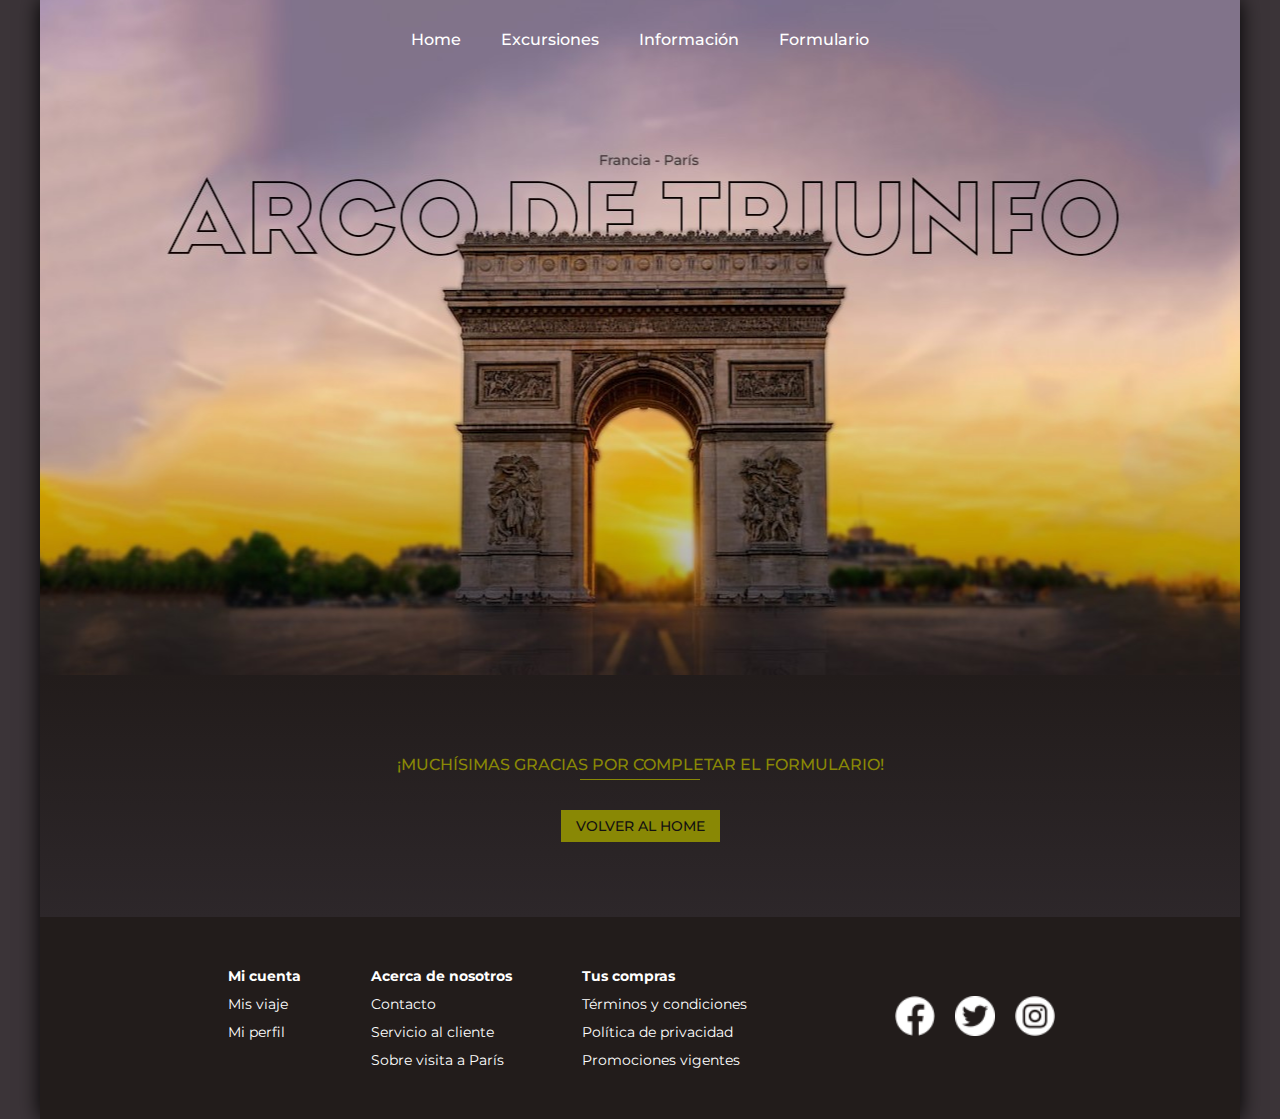
<file: html/agradecimiento.html>
<!DOCTYPE html>
<html lang="es">
<head>
    <meta charset="UTF-8">
    <meta name="viewport" content="width=device-width, initial-scale=1.0">
    <link rel="stylesheet" href="../css/style.css">
    <link rel="stylesheet" href="../css/styleres.css">
    <title>Gracias por tu mensaje</title>
</head>
<body>
    <div class="container">
        <div class="top">
            <header>
                <h1>ARCO DE TRIUNFO PARIS</h1>
                <nav>
                    <ul>
                        <li><a href="../index.html">Home</a></li>
                        <li><a href="excursiones.html">Excursiones</a></li>
                        <li><a href="informacion.html">Información</a></li>
                        <li><a href="formulario.html">Formulario</a></li>
                    </ul>
                </nav>
            </header>
        </div>
        <main>
            <section class="title-agradecimiento">
                <h2>¡Muchísimas gracias por completar el formulario!</h2>
                <div class="line"></div>
                <div class="boton">
                    <a href="../index.html">VOLVER AL HOME</a>
                </div>
            </section>
        </main>
        <footer>
            <div class="footer-l footercontent">
                <ul>
                    <li><strong>Mi cuenta</strong></li>
                    <li>Mis viaje</li>
                    <li>Mi perfil</li>
                </ul>
                <ul>
                    <li><strong>Acerca de nosotros</strong></li>
                    <li>Contacto</li>
                    <li>Servicio al cliente</li>
                    <li>Sobre visita a París</li>
                </ul>
                <ul>
                    <li><strong>Tus compras</strong></li>
                    <li>Términos y condiciones</li>
                    <li>Política de privacidad</li>
                    <li>Promociones vigentes</li>
                </ul>
            </div>
            <div class="footer-r footercontent">
                <img width="40" style="color:#fff;" src="../img/facebook.png" alt="img-redes">
                <img width="40" src="../img/twitter.png" alt="img-redes">
                <img width="40" src="../img/instagram.png" alt="img-redes">
            </div>
        </footer>
    </div>
</body>
</html>
</file>
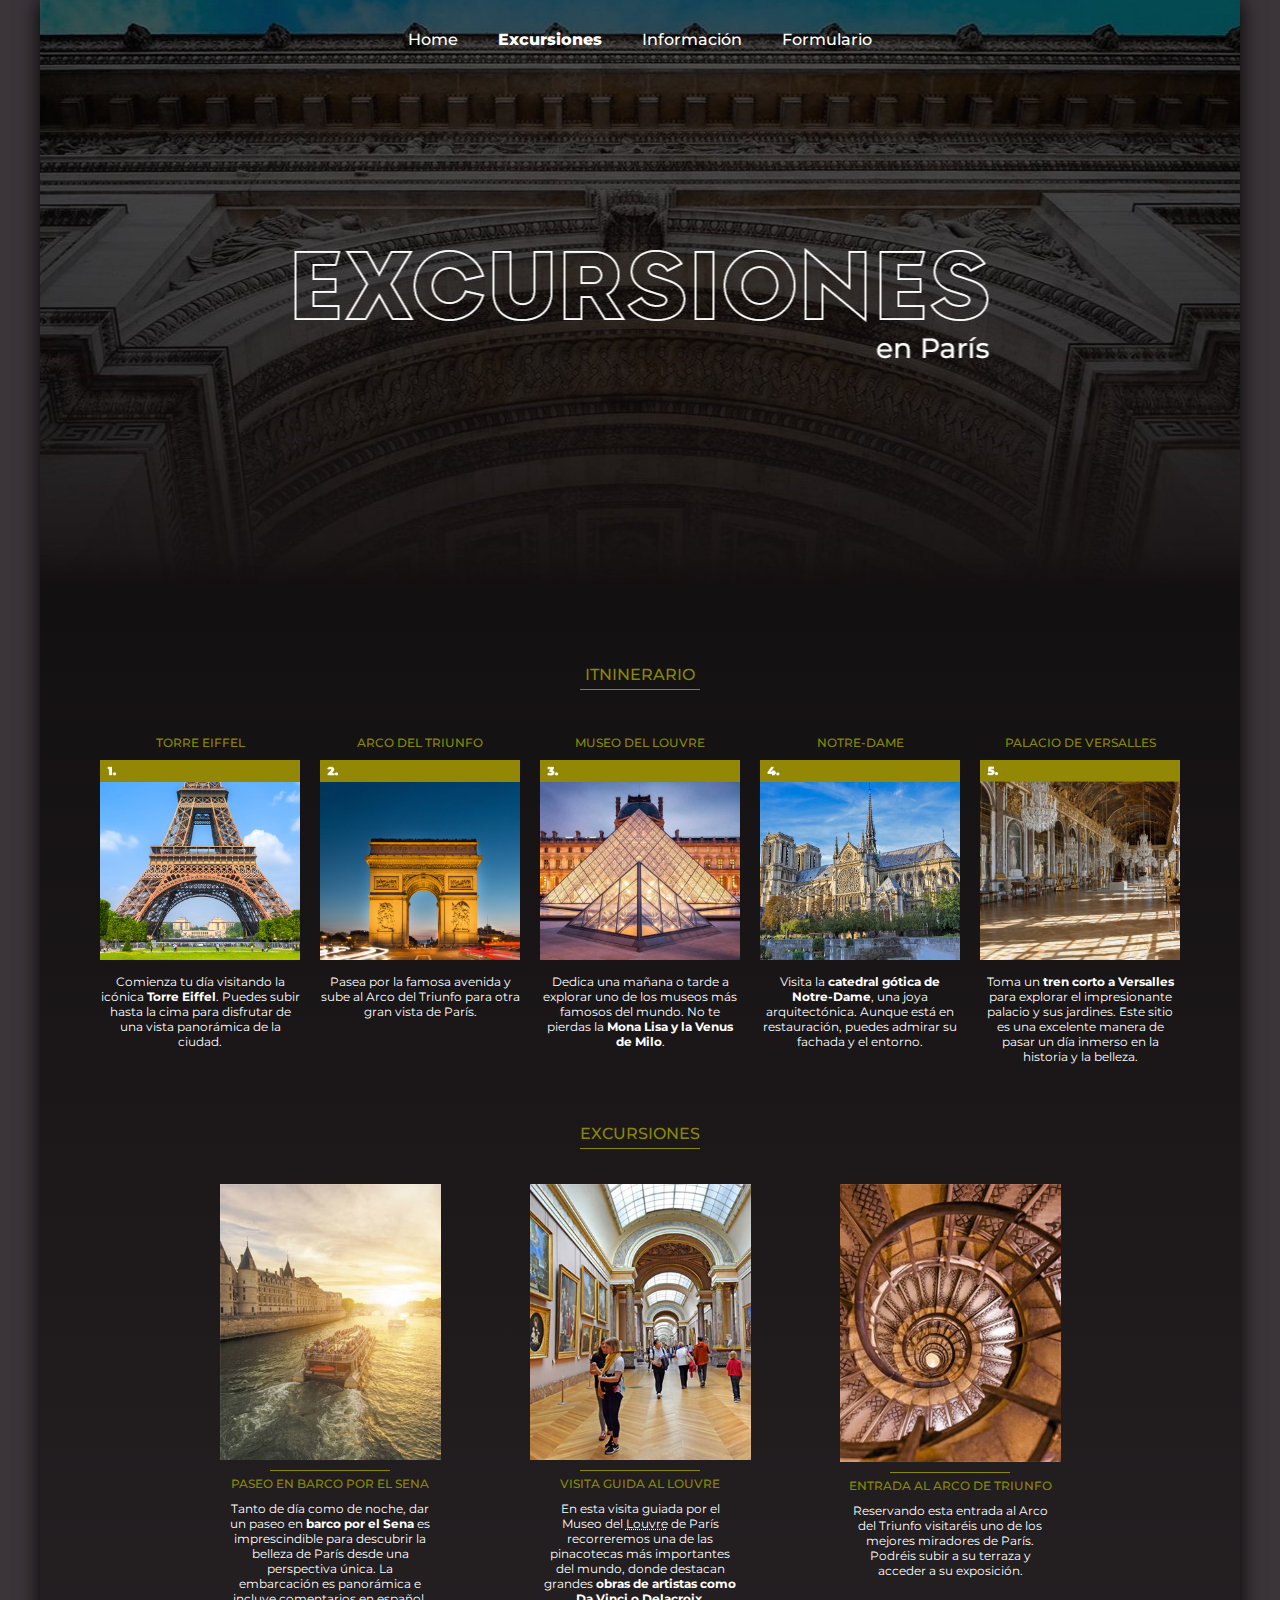
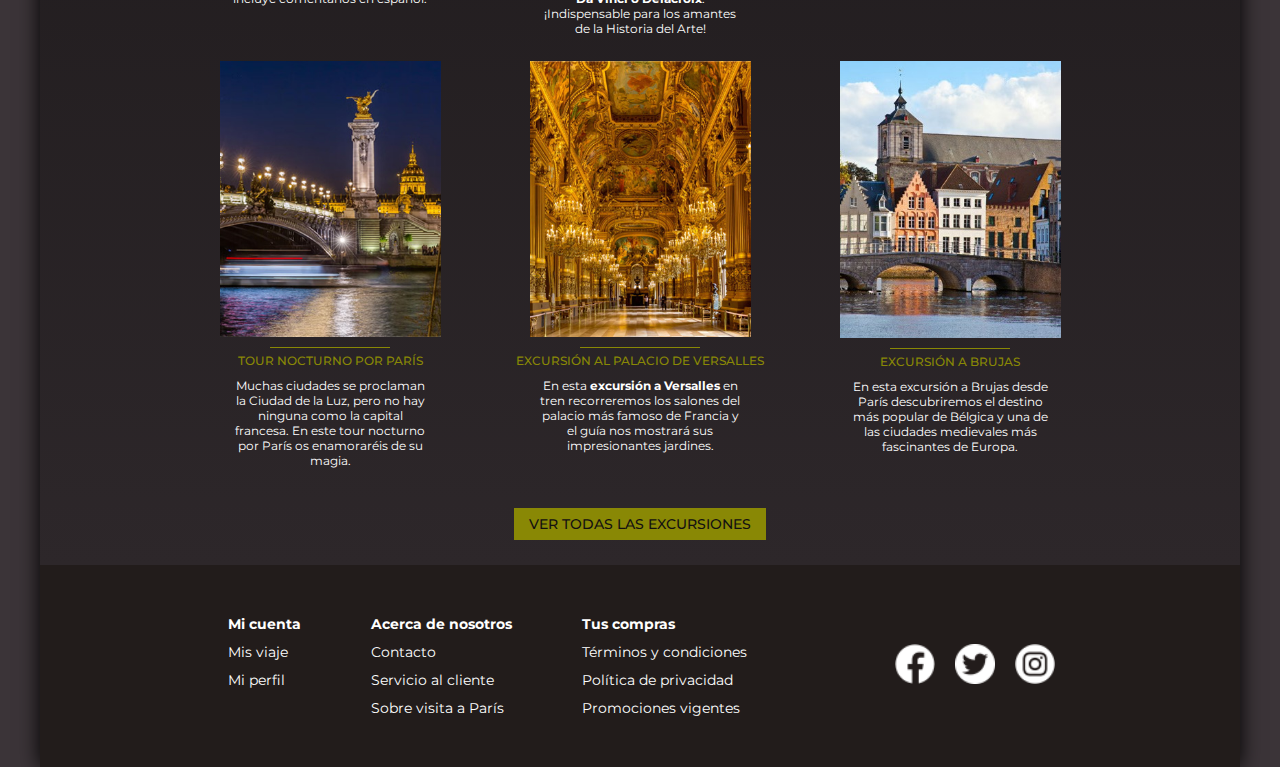
<file: html/excursiones.html>
<!DOCTYPE html>
<html lang="es">
<head>
    <meta charset="UTF-8">
    <meta name="viewport" content="width=device-width, initial-scale=1.0">
    <link rel="stylesheet" href="../css/style.css">
    <link rel="stylesheet" href="../css/styleres.css">
    <title>ARCO DE TRIUNFO - Excursiones</title>
</head>
<body>
    <div class="container">
        <div class="top-excursiones">
            <header>
                <h1>ARCO DE TRIUNFO PARIS</h1>
                <nav>
                    <ul>
                        <li><a href="../index.html">Home</a></li>
                        <li><a id="open" href="excursiones.html">Excursiones</a></li>
                        <li><a href="informacion.html">Información</a></li>
                        <li><a href="formulario.html">Formulario</a></li>
                    </ul>
                </nav>
            </header>
        </div>
        <main class="main-2">
            <div class="section-0-itinerario">
                <div class="titles">
                    <h2>ITNINERARIO</h2>
                    <div class="line"></div>
                </div>
                <div class="itinerario">
                    <div class="punto">
                        <h3>TORRE EIFFEL</h3>
                        <div><img src="../img/itinerario1.jpg" alt=""></div>
                        <p>Comienza tu día visitando la icónica <strong>Torre Eiffel</strong>. Puedes subir hasta la cima para disfrutar de una vista panorámica de la ciudad.</p>
                    </div>
                    <div class="punto">
                        <h3>Arco del Triunfo</h3>
                        <div><img src="../img/itinerario2.jpg" alt=""></div>
                        <p>Pasea por la famosa avenida y sube al Arco del Triunfo para otra gran vista de París.</p>
                    </div>
                    <div class="punto">
                        <h3>Museo del Louvre</h3>
                        <div><img src="../img/itinerario3.jpg" alt=""></div>
                        <p>Dedica una mañana o tarde a explorar uno de los museos más famosos del mundo. No te pierdas la <strong>Mona Lisa y la Venus de Milo</strong>.</p>
                    </div>
                    <div class="punto">
                        <h3>Notre-Dame</h3>
                        <div><img src="../img/itinerario4.jpg" alt=""></div>
                        <p>Visita la <strong>catedral gótica de Notre-Dame</strong>, una joya arquitectónica. Aunque está en restauración, puedes admirar su fachada y el entorno.</p>
                    </div>
                    <div class="punto">
                        <h3>Palacio de Versalles</h3>
                        <div><img src="../img/itinerario5.jpg" alt=""></div>
                        <p>Toma un <strong>tren corto a Versalles</strong> para explorar el impresionante palacio y sus jardines. Este sitio es una excelente manera de pasar un día inmerso en la historia y la belleza.</p>
                    </div>
                </div>
            </div>
            <div class="section-1-excursiones">
                <div class="titles">
                    <h2>EXCURSIONES</h2>
                    <div class="line"></div>
                </div>
                <div class="excursiones">
                    <div class="excursion">
                        <img src="../img/excursion1.jpg" alt="foto-excursion">
                        <div class="line"></div>
                        <h3>PASEO EN BARCO POR EL SENA</h3>
                        <p>Tanto de día como de noche, dar un paseo en <strong>barco por el Sena</strong> es imprescindible para descubrir la belleza de París desde una perspectiva única. La embarcación es panorámica e incluye comentarios en español.</p>
                    </div>
                    <div class="excursion">
                        <img src="../img/excursion2.jpg" alt="foto-excursion">
                        <div class="line"></div>
                        <h3>VISITA GUIDA AL LOUVRE</h3>
                        <p>En esta visita guiada por el Museo del <abbr title="Louvre">Louvre</abbr> de París recorreremos una de las pinacotecas más importantes del mundo, donde destacan grandes <strong>obras de artistas como Da Vinci o Delacroix</strong>. ¡Indispensable para los amantes de la Historia del Arte!</p>
                    </div>
                    <div class="excursion">
                        <img src="../img/excursion3.jpg" alt="foto-excursion">
                        <div class="line"></div>
                        <h3>ENTRADA AL ARCO DE TRIUNFO</h3>
                        <p>Reservando esta entrada al Arco del Triunfo visitaréis uno de los mejores miradores de París. Podréis subir a su terraza y acceder a su exposición.</p>
                    </div>
                    <div class="excursion">
                        <img src="../img/excursion4.jpg" alt="foto-excursion">
                        <div class="line"></div>
                        <h3>TOUR NOCTURNO POR PARÍS</h3>
                        <p>Muchas ciudades se proclaman la Ciudad de la Luz, pero no hay ninguna como la capital francesa. En este tour nocturno por París os enamoraréis de su magia.</p>
                    </div>
                    <div class="excursion">
                        <img src="../img/excursion5.jpg" alt="foto-excursion">
                        <div class="line"></div>
                        <h3>EXCURSIÓN AL PALACIO DE VERSALLES</h3>
                        <p>En esta <strong>excursión a Versalles</strong> en tren recorreremos los salones del palacio más famoso de Francia y el guía nos mostrará sus impresionantes jardines.</p>
                    </div>
                    <div class="excursion">
                        <img src="../img/excursion6.jpg" alt="foto-excursion">
                        <div class="line"></div>
                        <h3>EXCURSIÓN A BRUJAS</h3>
                        <p>En esta excursión a Brujas desde París descubriremos el destino más popular de Bélgica y una de las ciudades medievales más fascinantes de Europa.</p>
                    </div>
                </div>
                <div class="boton">
                    <a href="#"><p>VER TODAS LAS EXCURSIONES</p></a>
                </div>
            </div>
        </main>
        <footer>
            <div class="footer-l footercontent">
                <ul>
                    <li><strong>Mi cuenta</strong></li>
                    <li>Mis viaje</li>
                    <li>Mi perfil</li>
                </ul>
                <ul>
                    <li><strong>Acerca de nosotros</strong></li>
                    <li>Contacto</li>
                    <li>Servicio al cliente</li>
                    <li>Sobre visita a París</li>
                </ul>
                <ul>
                    <li><strong>Tus compras</strong></li>
                    <li>Términos y condiciones</li>
                    <li>Política de privacidad</li>
                    <li>Promociones vigentes</li>
                </ul>
            </div>
            <div class="footer-r footercontent">
                <img width="40" style="color:#fff;" src="../img/facebook.png" alt="img-redes">
                <img width="40" src="../img/twitter.png" alt="img-redes">
                <img width="40" src="../img/instagram.png" alt="img-redes">
            </div>
        </footer>
    </div>

</body>
</file>
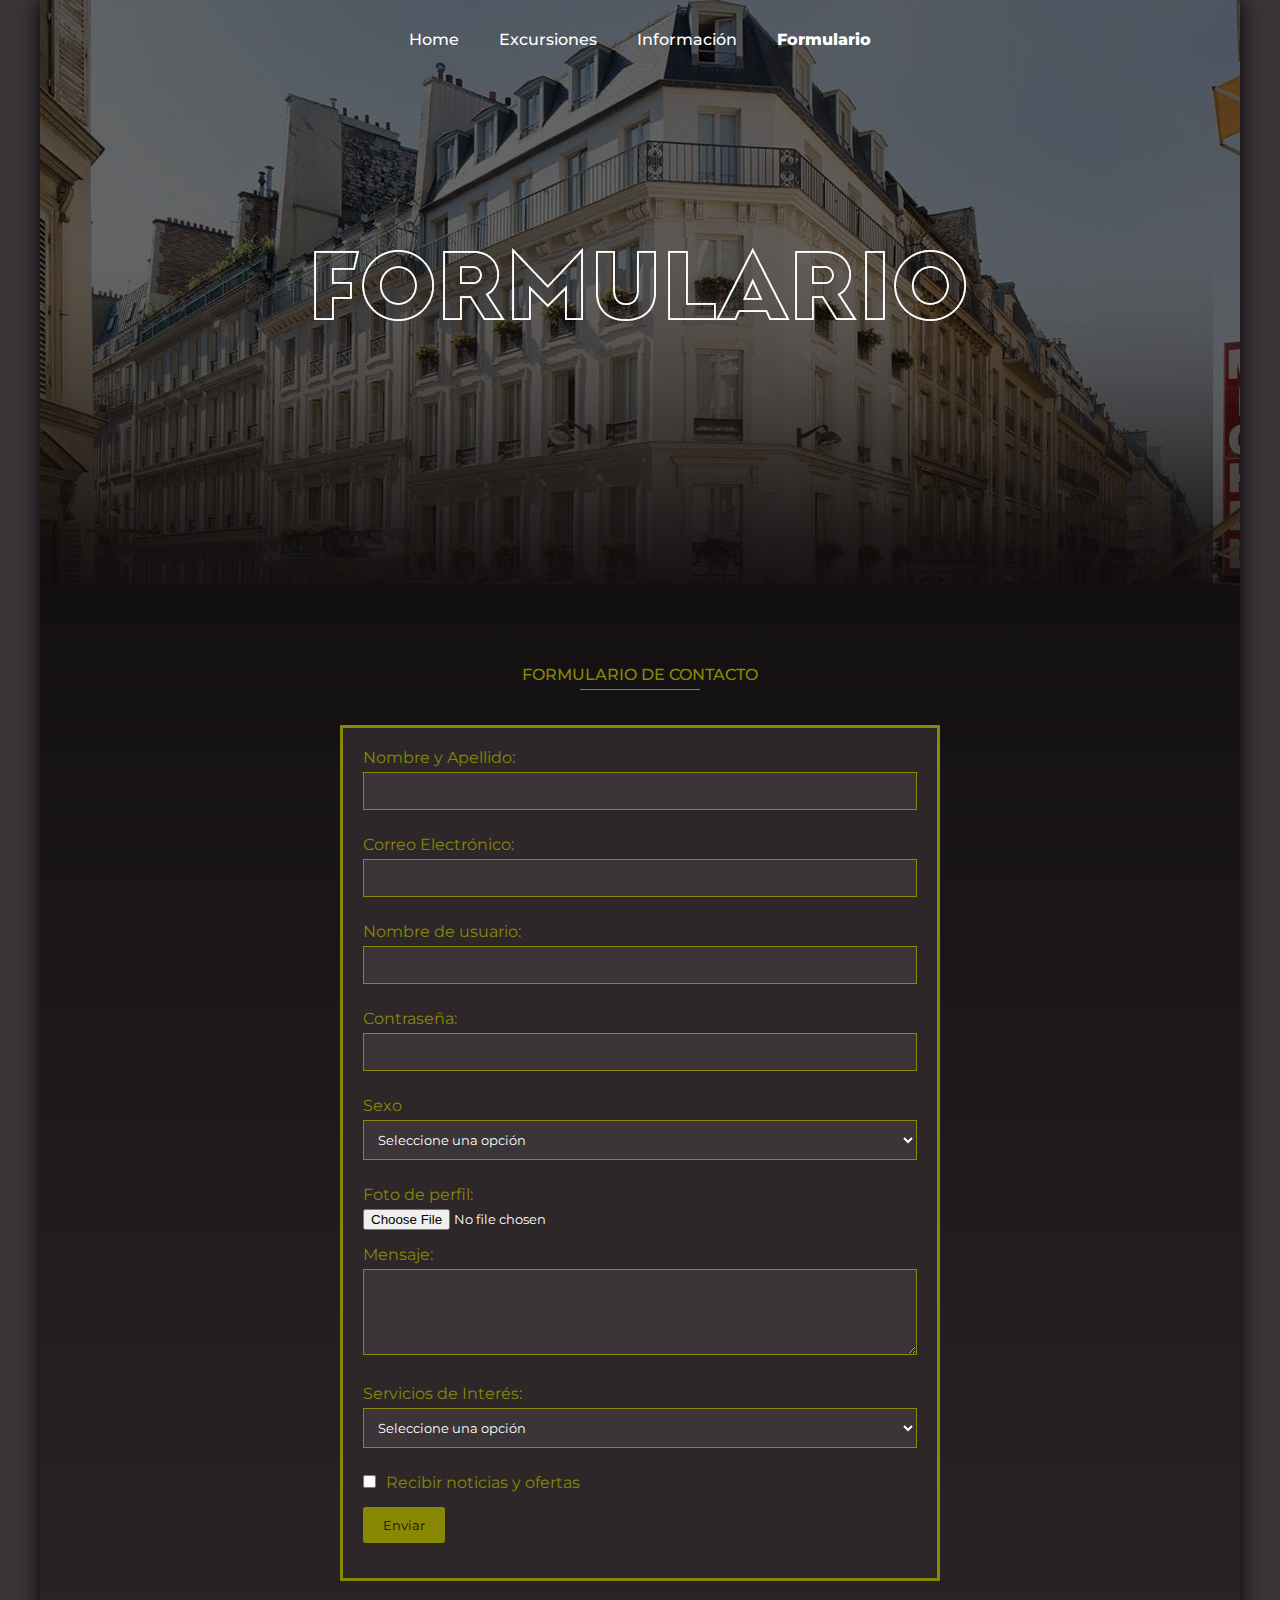
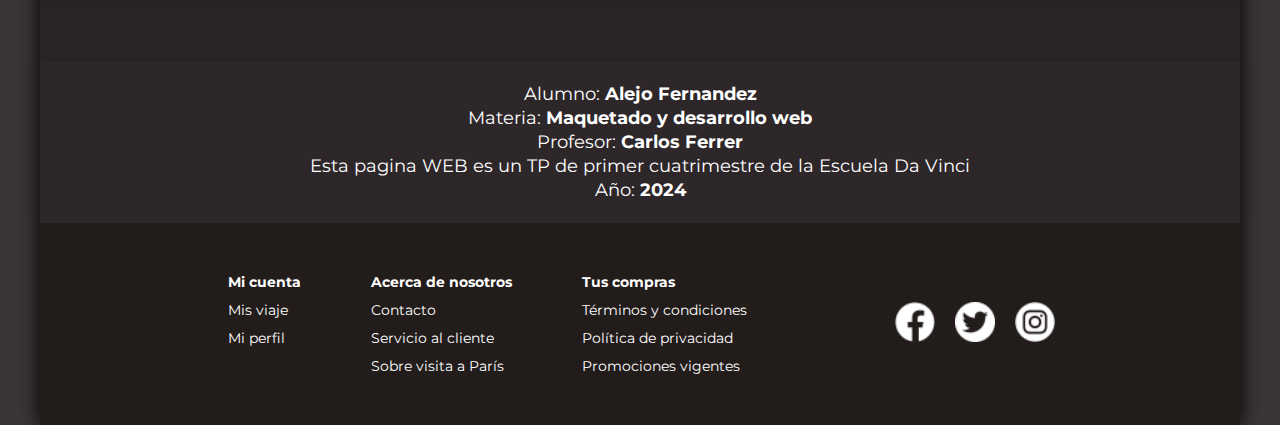
<file: html/formulario.html>
<!DOCTYPE html>
<html lang="es">
<head>
    <meta charset="UTF-8">
    <meta name="viewport" content="width=device-width, initial-scale=1.0">
    <link rel="stylesheet" href="../css/style.css">
    <link rel="stylesheet" href="../css/styleres.css">
    <title>ARCO DE TRIUNFO - Hoteles</title>
</head>
<body>
    <div class="container">
        <div class="top-hoteles">
            <header>
                <h1>ARCO DE TRIUNFO PARIS</h1>
                <nav>
                    <ul>
                        <li><a href="../index.html">Home</a></li>
                        <li><a href="excursiones.html">Excursiones</a></li>
                        <li><a href="informacion.html">Información</a></li>
                        <li><a id="open" href="formulario.html">Formulario</a></li>
                    </ul>
                </nav>
            </header>
        </div>
        <main class="main-2">
            <div class="titles">
                <h2>Formulario de Contacto</h2>
                <div class="line"></div>
            </div>
            <div class="formulario">
                <form action="agradecimiento.html" method="GET" class="contact-form">
                    <div class="form-group">
                        <label for="name">Nombre y Apellido:</label>
                        <input type="text" id="name" name="name" required>
                    </div>
                    <div class="form-group">
                        <label for="email">Correo Electrónico:</label>
                        <input type="email" id="email" name="email" required>
                    </div>
                    <div class="form-group">
                        <label for="name">Nombre de usuario:</label>
                        <input type="text" id="username" name="username" required>
                    </div>
                    <div class="form-group">
                        <label for="name">Contraseña:</label>
                        <input type="password" id="password" name="password" required>
                    </div>
                    <div class="form-group">
                        <label for="message">Sexo</label>
                        <select id="sexo" name="consulta" required>
                            <option value="">Seleccione una opción</option>
                            <option value="masculino">Masculino</option>
                            <option value="femenino">Femenino</option>
                            <option value="otro">Otro</option>
                        </select>
                    </div>
                    <div class="form-group">
                        <label for="name">Foto de perfil:</label>
                        <input type="file" id="name" name="name" required>
                    </div>
                    <div class="form-group">
                        <label for="message">Mensaje:</label>
                        <textarea id="message" name="message" rows="4" required></textarea>
                    </div>
                    <div class="form-group">
                        <label for="services">Servicios de Interés:</label>
                        <select id="services" name="consulta" required>
                            <option value="">Seleccione una opción</option>
                            <option value="precios">Tour</option>
                            <option value="disponibilidad">Hotel</option>
                            <option value="alojamiento">Gastronomía</option>
                            <option value="soporte">Evento</option>
                        </select>
                    </div>
                    <div class="form-group">
                        <label><input type="checkbox" name="subscribe" value="yes">Recibir noticias y ofertas</label>
                    </div>
                    <div class="form-group">
                        <button type="submit">Enviar</button>
                    </div>
                </form>
            </div>
            <div class="info">
                <p>Alumno: <strong>Alejo Fernandez</strong></p>
                <p>Materia: <strong>Maquetado y desarrollo web</strong></p>
                <p>Profesor: <strong>Carlos Ferrer</strong></p>
                <p>Esta pagina WEB es un TP de primer cuatrimestre de la Escuela Da Vinci</p>
                <p>Año: <strong>2024</strong></p>
            </div>
        </main>
        <footer>
            <div class="footer-l footercontent">
                <ul>
                    <li><strong>Mi cuenta</strong></li>
                    <li>Mis viaje</li>
                    <li>Mi perfil</li>
                </ul>
                <ul>
                    <li><strong>Acerca de nosotros</strong></li>
                    <li>Contacto</li>
                    <li>Servicio al cliente</li>
                    <li>Sobre visita a París</li>
                </ul>
                <ul>
                    <li><strong>Tus compras</strong></li>
                    <li>Términos y condiciones</li>
                    <li>Política de privacidad</li>
                    <li>Promociones vigentes</li>
                </ul>
            </div>
            <div class="footer-r footercontent">
                <img width="40" style="color:#fff;" src="../img/facebook.png" alt="img-redes">
                <img width="40" src="../img/twitter.png" alt="img-redes">
                <img width="40" src="../img/instagram.png" alt="img-redes">
            </div>
        </footer>
    </div>
</body>
</file>
<file: css/style.css>
@import url('https://fonts.googleapis.com/css2?family=Montserrat:ital,wght@0,100..900;1,100..900&display=swap');
@import url('https://fonts.googleapis.com/css2?family=Work+Sans:ital,wght@0,100..900;1,100..900&display=swap');

*{
    margin: 0;
    padding: 0;
    box-sizing: border-box;
    font-family: "Montserrat", sans-serif;
    scroll-behavior: smooth;
}

/* MARGENES GENERALES */
.container{
    max-width: 1200px;
    margin: auto;
    box-shadow: 0px 0px 20px;
}

/* GENERALES */
h1{
    font-size: 0px;
}

h2{
    font-weight: 500;
    font-size: 16px;
    color: #898805;
    text-transform: uppercase;
}
h3{
    font-weight: 500;
    font-size: 12px;
    color: #898805;
    text-transform: uppercase;
}
.line{
    width: 120px;
    height: 1px;
    background-color: #898805;
}
.titles{
    display: flex;
    align-items: center;
    text-align: center;
    flex-direction: column;
    margin-top: 50px;
}

/* HEADER - HEADER */
.top{
    background-image: url("../img/arc2.jpg");
    background-position: center bottom;
    height: 75vh;
}

.top-excursiones{
    background-image: url("../img/excursiones.jpg");
    background-position: center bottom;
    height: 65vh;
}

.top-gastronomia{
    background-image: url("../img/gastronomia.jpg");
    background-position: center bottom;
    height: 65vh;
}

.top-hoteles{
    background-image: url("../img/hoteles.jpg");
    background-position: center bottom;
    height: 65vh;
}

/* Pestaña que esta abierta */
#open{
    font-weight: 800;
}

header nav ul{
    display: flex;
    justify-content: center;
    align-items: center;
    list-style: none;
    padding: 30px;
}

header nav ul li a{
    text-decoration: none;
    color: rgb(255, 255, 255);
    margin: 20px;
    font-weight: 500;
}

/* MENU 2 */
.menu{
    background-color: #181413;
    padding: 5px;
}

.menu nav{
    margin: 20px;
}

.menu nav ul{
    list-style: none;
    display: flex;
    justify-content: center;
}

.menu nav ul li a{
    color: #fff;
    text-decoration: none;
    margin: 20px;
}

/* BODY  */
body{
    background-color: #3b3438;
}

/* MAIN */
main{
    background-image: linear-gradient(#221c1b, #2d272a);
    color: white;
    padding-top: 30px;
}

.main-2{
    background-image: linear-gradient( #131011, #2d272a);
}

.section-1 p, .section-3 p{
    margin: 10px;
    font-size: 14px;
}

.line{
    margin: 5px;
}

/* section-0 - section-0 */
.noticias{
    display: flex;
    flex-wrap: wrap;
    justify-content: center;
}

.noticia{
    display: flex;
    flex-direction: column;
    text-align: center;
    align-items: center;
    margin: 20px;
    transition: transform 0.4s ease-in-out;
}

.noticia:hover{
    transform: scale(1.05);
}

.noticias .noticia img, .noticias .noticia video{
    width: 400px;
    height: 230px;
    border:solid 5px #898805;
}

.noticias .noticia p{
    font-size: 14px;
    width: 400px;
    margin: 10px;
}

.noticias .noticia h2{
    margin: 10px;
}

.section-0-itinerario .itinerario .punto img{
    margin-block: 10px;
    width: 200px;
}

.itinerario{
    display: flex;
    flex-wrap: wrap;
    justify-content: center;
    padding-top: 30px;
    text-align: center;
}

.punto:hover{
    transform: scale(1.05);
}

.punto{
    width: 200px;
    margin: 10px;
    transition: transform 0.4s ease-in-out;
}

.punto p{
    font-size: 12px;
}

/* section-1 - section-1 */
/* HOME */
.section-1{
    margin-inline: 100px;
    text-align: center;
    align-items: center;
    display: flex;
    flex-direction: column;
}

/* EXCURSIONES */
.section-1-excursiones{
    text-align: center;
}

.excursiones{
    display: flex;
    flex-wrap: wrap;
    justify-content: center;
    margin-top: 20px;
}

.excursion{
    width: 300px;
    margin: 5px;
    display: flex;
    flex-direction: column;
    align-items: center;
}

.excursion img{
    width: 221px;
    margin: 5px;
}

.excursion p{
    font-size: 12px;
    margin: 10px;
    margin-inline: 50px;
}

.boton{
    display: flex;
    justify-content: center;
    padding: 25px;
}

.boton a{
    text-decoration: none;
    color: #131011;
    font-size: 14px;
    background-color: #898805;
    padding: 7px 15px;
    display: flex;
    justify-content: center;
    font-weight: 500;
    transition: background-color 0.2s ease-in-out;
}

.boton-mas{
    display: flex;
    justify-content: center;
    margin: 25px;
}

.boton-mas a{
    text-decoration: none;
    color: #131011;
    font-size: 14px;
    background-color: #898805;
    padding: 7px 15px;
    display: flex;
    justify-content: center;
    font-weight: 500;
    transition: background-color 0.2s ease-in-out;
}

.boton a:hover{
    background-color:rgb(161, 161, 8);
}

/* GASTRONOMIA */
.comidas{
    display: flex;
    flex-wrap: wrap;
    justify-content: center;
}

.comida{
    width: 250px;
    margin-top: 40px;
    margin-inline: 10px;
    transition: transform 0.5s ease-in-out;
}

.comida:hover{
    transform: scale(1.1);
}

.comidas .comida img{
    width: 180px;
}

.comidas .comida h3{
    margin: 5px;
}

.comidas .comida p{
    margin: 8px;
    font-size: 14px;
    margin-inline: 20px;
}



/* section-2 - section-2 */
/* HOME */
.galeria{
    display: flex;
    flex-wrap: wrap;
    margin-inline: 50px;
    justify-content: center;
    align-items: flex-start;
    height: 550px;
}

.galeria img{
    margin: 15px;
    transition: scale 0.2s ease-in-out;
}

.galeria img:hover{
    scale: 1.05;
}

/* EXCURSIONES */
.evento{
    padding: 20px;
    display: flex;
    padding-inline: 100px;
}

.evento div img{
    width: 350px;
}

.evento div{
    margin: 10px;
    display: flex;
    flex-direction: column;
    align-items: flex-start;
}

.evento div h3, .evento div h2, .evento div p{
    margin: 5px;
}

.evento div p{
    font-size: 14px;
}

/* GASTRONOMIA */
.restaurantes{
    display: flex;
    flex-wrap: wrap;
    justify-content: center;
    text-align: center;
}

.restaurant{
    width: 300px;
    margin: 20px;
    display: flex;
    flex-direction: column;
    align-items: center;
}

.restaurant img{
    width: 240px;
}
.restaurant .line{
    margin-top: 10px;
}
.restaurant p{
    margin: 10px;
    font-size: 14px;
    margin-inline: 40px;
}

/* section-3 - section-3 */
.section-3{
    padding-inline: 100px;
    text-align: center;
    align-items: center;
    background-color: #221c1b;
}

.section-3 .titles h2{
    margin-top: 20px;
}

.historicos{
    display: flex;
    margin: 40px;
}

.procerimg{
    width: 200px;
    height: 280px;
}

.procer{
    margin-bottom: 20px;
}

.procer p{
    font-size: 13px;
    padding-inline: 35px;
    padding-top: 5px;
}

/* section-4 - section-4 */
.section-4{
    text-align: center;
}

.section-4 iframe{
    margin: 20px;
    margin-bottom: 50px;
}

/* FOOTER - FOOTER */
footer{
    background-color:#221c1b;
    color: #fff;
    display: flex;
    align-items: center;
    justify-content: center;
    font-size: 14px;
}

.footercontent{
    margin: 40px;
}

.footer-l{
    display: flex;
}

.footer-l ul{
    list-style: none;
    margin-right: 50px;
}

.footer-l ul li{
    margin: 10px;
}

.footer-r img{
    margin: 8px;
    transition: transform 0.2s ease-in-out;
}

.footer-r img:hover{
    transform: scale(1.1);
}

/* FORMULARIO */
.formulario{
    padding: 30px;
}

.contact-form {
    background-color: #2d272a;
    padding: 20px;
    margin: auto;
    max-width: 600px;
    border: 3px solid #898805;
}

.contact-form .form-group {
    margin-bottom: 15px;
}

.contact-form label {
    display: block;
    margin-bottom: 5px;
    color: #898805;
}

.contact-form input[type="text"],
.contact-form input[type="email"],
.contact-form input[type="password"],
.contact-form textarea,
.contact-form select {
    width: 100%;
    padding: 10px;
    margin-bottom: 10px;
    border: 1px solid #898805;
    background-color: #3b3438;
    color: white;
}

.contact-form input[type="checkbox"] {
    margin-right: 10px;
}

.contact-form button {
    background-color: #898805;
    color: #131011;
    padding: 10px 20px;
    border: none;
    border-radius: 3px;
    cursor: pointer;
    transition: background-color 0.2s ease-in-out;
}

.contact-form button:hover {
    background-color: rgb(161, 161, 8);
}

/* Estilos para el bloque de información */
.info {
    margin-top: 50px;
    background-color: #2d272a;
    padding: 20px;
    box-shadow: 0 0 10px rgba(0, 0, 0, 0.1);
    text-align: center;
}

.info p {
    margin: 0;
    color: #ffffff;
    margin: 2px;
    font-size: 18px;
}

/* AGRADECIMIENTO */
.title-agradecimiento{
    display: flex;
    align-items: center;
    text-align: center;
    flex-direction: column;
    padding: 50px;
}
</file>
<file: css/styleres.css>
@media (max-width: 768px) {
    .top{
        background-size: cover;
        height: 30vh;
    }
    header nav ul li a{
        margin: 12px;
        font-size: 12px;
    }
    /* SECTION 1 */
    .section-1{
        margin-inline: 0px;
    }
    .titles{
        margin-top: 0px;
    }
    /* SECTION 2 */
    .galeria{
        height: auto;
        margin-inline: 0px;
    }
    .galeria img{
        width: 150px;
        height: 120px;
        transform: translateY(0px) !important;
    }
    .galeria {
        margin-inline: 0px;
    }
    /* SECTION 3 */
    .section-3{
        padding-inline: 0px;
    }
    .history-p{
        margin: 20px !important;
    }    
    .section-3 div p{
        font-size: 10px;
    }
    .procerimg{
        width: 100px;
        height: 140px;
    }
    .historicos{
        margin: 20px;
    }
    .procer p{
        padding-inline: 0px;
        padding-top: 0px;
        font-size: 10px;
    }
    /* SECTION 4 */
    .section-4 iframe{
        margin-top: 20px;
        width: 350px;
        height: 200px;
    }
    /* FOOTER */
    footer{
        padding: 15px;
    }
    .footercontent {
        margin: 5px;
        font-size: 10px;
    }
    .footer-l ul li {
        margin: 5px;
    }
    .footer-l ul {
        margin-right: 10px;
    }
    .footer-r{
        display: flex;
        flex-direction: column;
    }
    .footer-r img{
        width: 25px;
        margin: 4px;
    }

    /* EXCURSIONES*/
    .top-excursiones{
        background-size: cover;
        height: 25vh;
    }
    .section-0-itinerario .itinerario .punto img {
        width: 160px;
    }
    .punto{
        margin: 0px;
        margin-bottom: 20px;
    }
    .punto p{
        margin-inline: 20px;
        font-size: 12px;
    }
    .excursion{
        width: 150px;
    }
    .excursion img {
        width: 120px;
        margin: 5px;
    }
    .excursion p {
        font-size: 10px;
        margin: 10px;
    }
    .boton a{
        font-size: 12px;
    }

    /* INFORMACION */
    .top-gastronomia{
        background-size: cover;
        height: 25vh;
    }
    .menu{
        margin-block: 15px;
    }
    .menu nav {
        margin: 10px;
        font-size: 12px;
    }
    .menu nav ul {
        justify-content: center;
        flex-direction: column;
        align-items: center;
    }
    .menu nav ul li{
        margin: 2px;
    }
    .noticias .noticia img, .noticias .noticia video {
        width: 300px;
        height: 170px;
    }
    .noticias .noticia p{
        padding-inline: 40px;
        margin: 5px;
    }
    .evento{
        display: flex;
        padding-inline: 20px;
        flex-direction: column;
    }
    .evento div img {
        width: 330px;
    }
    .comida {
        width: 150px;
        margin-top: 15px;
    }
    .comidas .comida img {
        width: 150px;
    }
    .comidas .comida p {
        font-size: 12px;
        margin-inline: 0px;
    }
    .comidas .comida h3 {
        font-size: 11px;
    }
    .restaurant{
        width: 150px;
        margin-bottom: 10px;
        margin-top: 15px;
    }
    .restaurant img {
        width: 140px;
    }
    .restaurant p {
        margin: 10px;
        font-size: 12px;
        margin-inline: 0px;
    }

    /* FORMULARIO */
    .top-hoteles{
        background-size: cover;
        height: 25vh;
    }
    .info p{
        font-size: 14px;
    }

    /* AGRADECIMIENTO */
    .title-agradecimiento{
        padding-block: 165px;
    }
}
</file>
